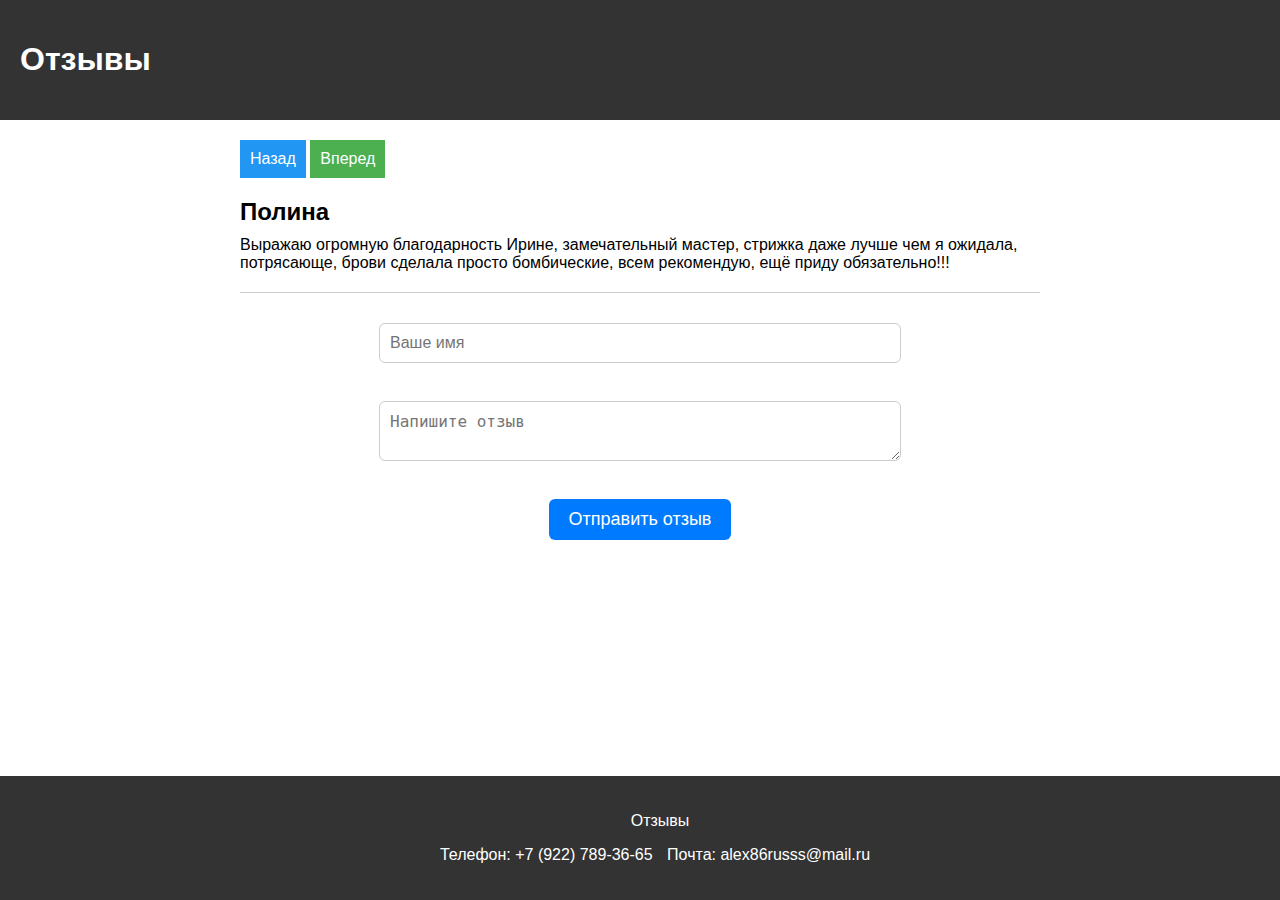
<file: about.html>
<!DOCTYPE html>
<html>
  <head>
    <title>Отзывы</title>
    <meta charset="UTF-8">
    <link rel="stylesheet" href="style2.css">
  </head>
  <body>
    <header>
      <h1>Отзывы</h1>
    </header>
    
    <main>
      <div id="thank-you-message" style="display: none;">Спасибо за отзыв!</div>
      <div class="review-container" id="reviews">
        <button id="prev-btn">Назад</button>
        <button id="next-btn">Вперед</button>
        <script src="./tutu3.js"></script>
        <div class="review-item active">
          <h2>Полина</h2>
          <p>Выражаю огромную благодарность Ирине, замечательный мастер, стрижка даже лучше чем я ожидала, потрясающе, брови сделала просто бомбические, всем рекомендую, ещё приду обязательно!!!</p>
        </div>
        <div class="review-item">
          <h2>Марина</h2>
          <p>В этом салоне красоты очень приветливые сотрудники,всегда рады новым клиентам. Тут работают люди своего дела, знают что рекомендуют людям и говорят правду,очень приятно было посетить такое уютное место</p>
        </div>
        <div class="review-item">
          <h2>Анастасия</h2>
          <p>Добрый день! Хочу поделиться своими впечатлениями Записалась к мастеру Анастасии. Осталась в восторге! За 20 минут получила прекрасную стильную стрижку! Получила скидку на первое посещение, что тоже очень приятно. Огромное спасибо доброжелательному персоналу! </p>
        </div>
        <div class="review-item">
          <h2>Наталья</h2>
          <p>Сергей отличный мастер, на всё 100%. Знает как подстричь, какой стиль подходит стрижки, как покрасить лучше, какой цвет идёт. Очень приятный салон, доброжелательный персонал.</p>
        </div> 
        <form id="review-form" target="_blank">
          <input type="text" name="name" placeholder="Ваше имя"><br>
          <textarea name="comment" placeholder="Напишите отзыв"></textarea><br>
          <button type="submit">Отправить отзыв</button>
        </form>      
        <button id="create-review-btn">тут</button>
        <script src="./tutu4.js"></script>
      </div>
    </main> 
  </body>
    <footer>
      <p>Отзывы</p>
      <ul>
        <li>Телефон: +7 (922) 789-36-65</li>
        <li>Почта: alex86russs@mail.ru</li>
        </ul>
    </footer>
</html>
</file>
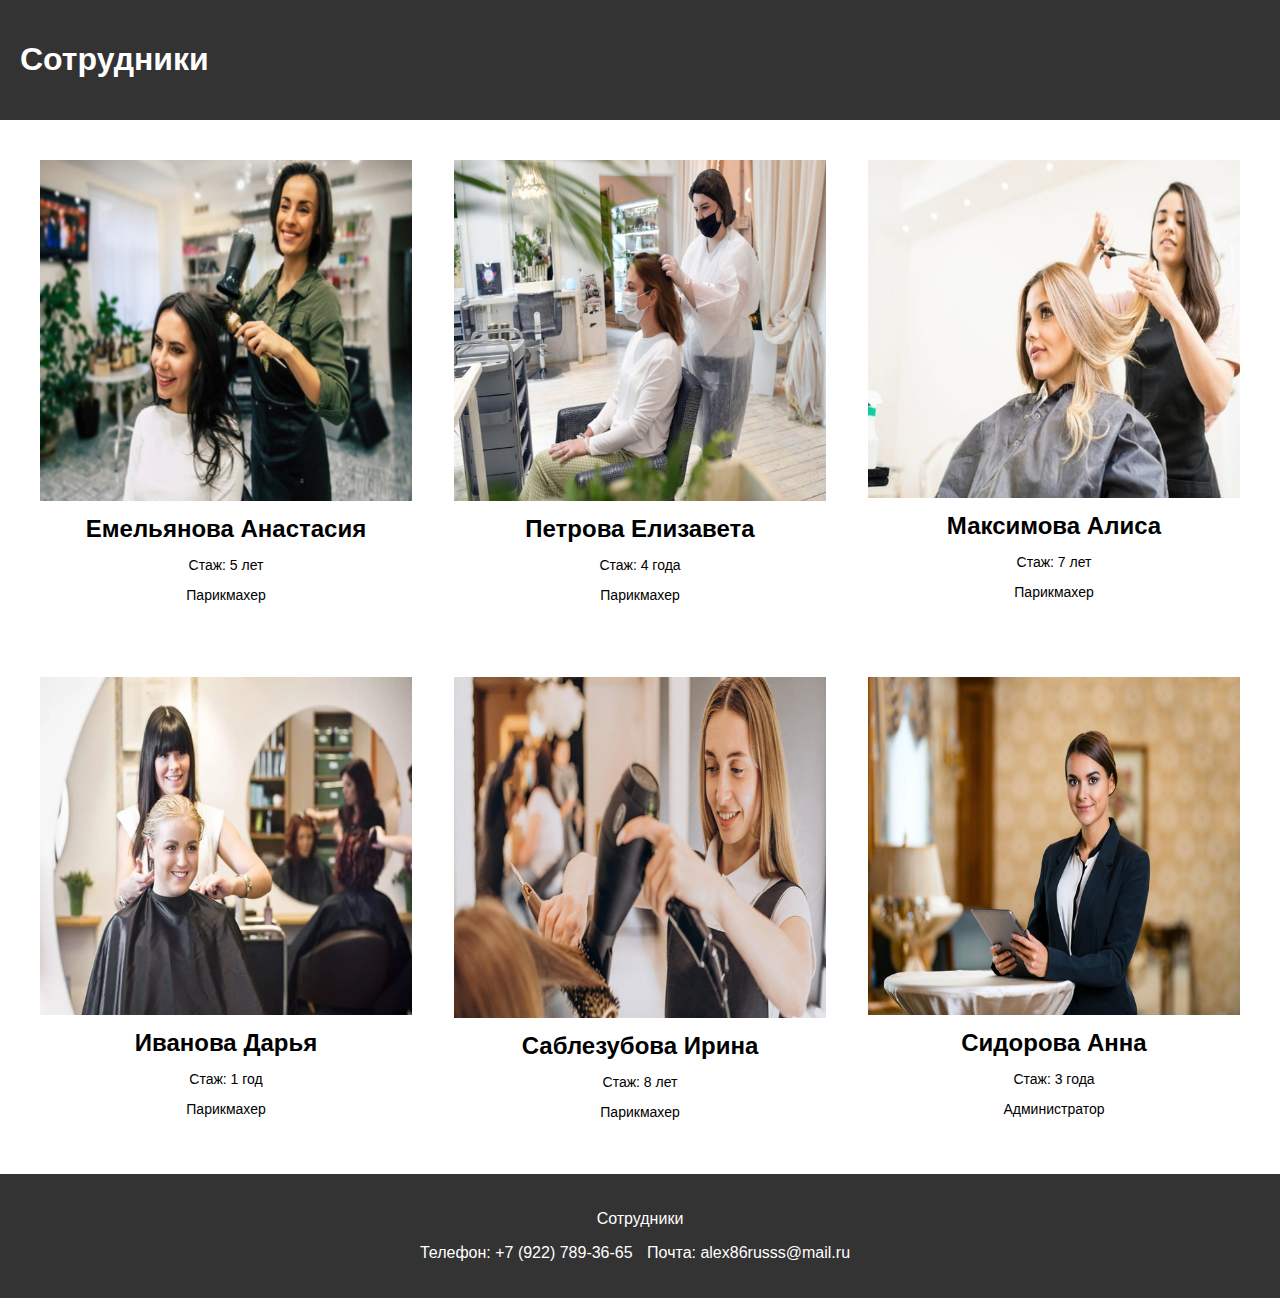
<file: cay.html>
<!DOCTYPE html>
<html lang="en">
<head>
  <meta charset="UTF-8">
  <title>Сотрудники</title>
  <link rel="stylesheet" href="style4.css">
</head>
<body>

  <header>
    <h1>Сотрудники</h1>
  </header>

 <main>
  <div id="top-row">
    <section class="employee">
      <img src="barber.jpg" alt="Сотрудник 1">
      <h2>Емельянова Анастасия</h2>
      <p>Стаж: 5 лет</p>
      <p>Парикмахер</p>
    </section>

    <section class="employee">
      <img src="barber4.jpg" alt="Сотрудник 2">
      <h2>Петрова Елизавета</h2>
      <p>Стаж: 4 года</p>
      <p>Парикмахер</p>
    </section>

    <section class="employee">
      <img src="barber5.jpg" alt="Сотрудник 4">
      <h2>Максимова Алиса</h2>
      <p>Стаж: 7 лет</p>
      <p>Парикмахер</p>
    </section>
  </div>

  <div id="bottom-row">
    <section class="employee">
      <img src="barber6.jpg" alt="Сотрудник 5">
      <h2>Иванова Дарья</h2>
      <p>Стаж: 1 год</p>
      <p>Парикмахер</p>
    </section>

    <section class="employee">
      <img src="barber3.jpg" alt="Сотрудник 6">
      <h2>Саблезубова Ирина</h2>
      <p>Стаж: 8 лет</p>
      <p>Парикмахер</p>
    </section>

    <section class="employee">
      <img src="admin.jpg" alt="Сотрудник 3">
      <h2>Сидорова Анна</h2>
      <p>Стаж: 3 года</p>
      <p>Администратор</p>
    </section>
  </div>
</main>

  

  <footer>
    <p>Сотрудники</p>
    <ul>
        <li>Телефон: +7 (922) 789-36-65</li>
        <li>Почта: alex86russs@mail.ru</li>
    </ul>
  </footer>

</body>
</html>
</file>
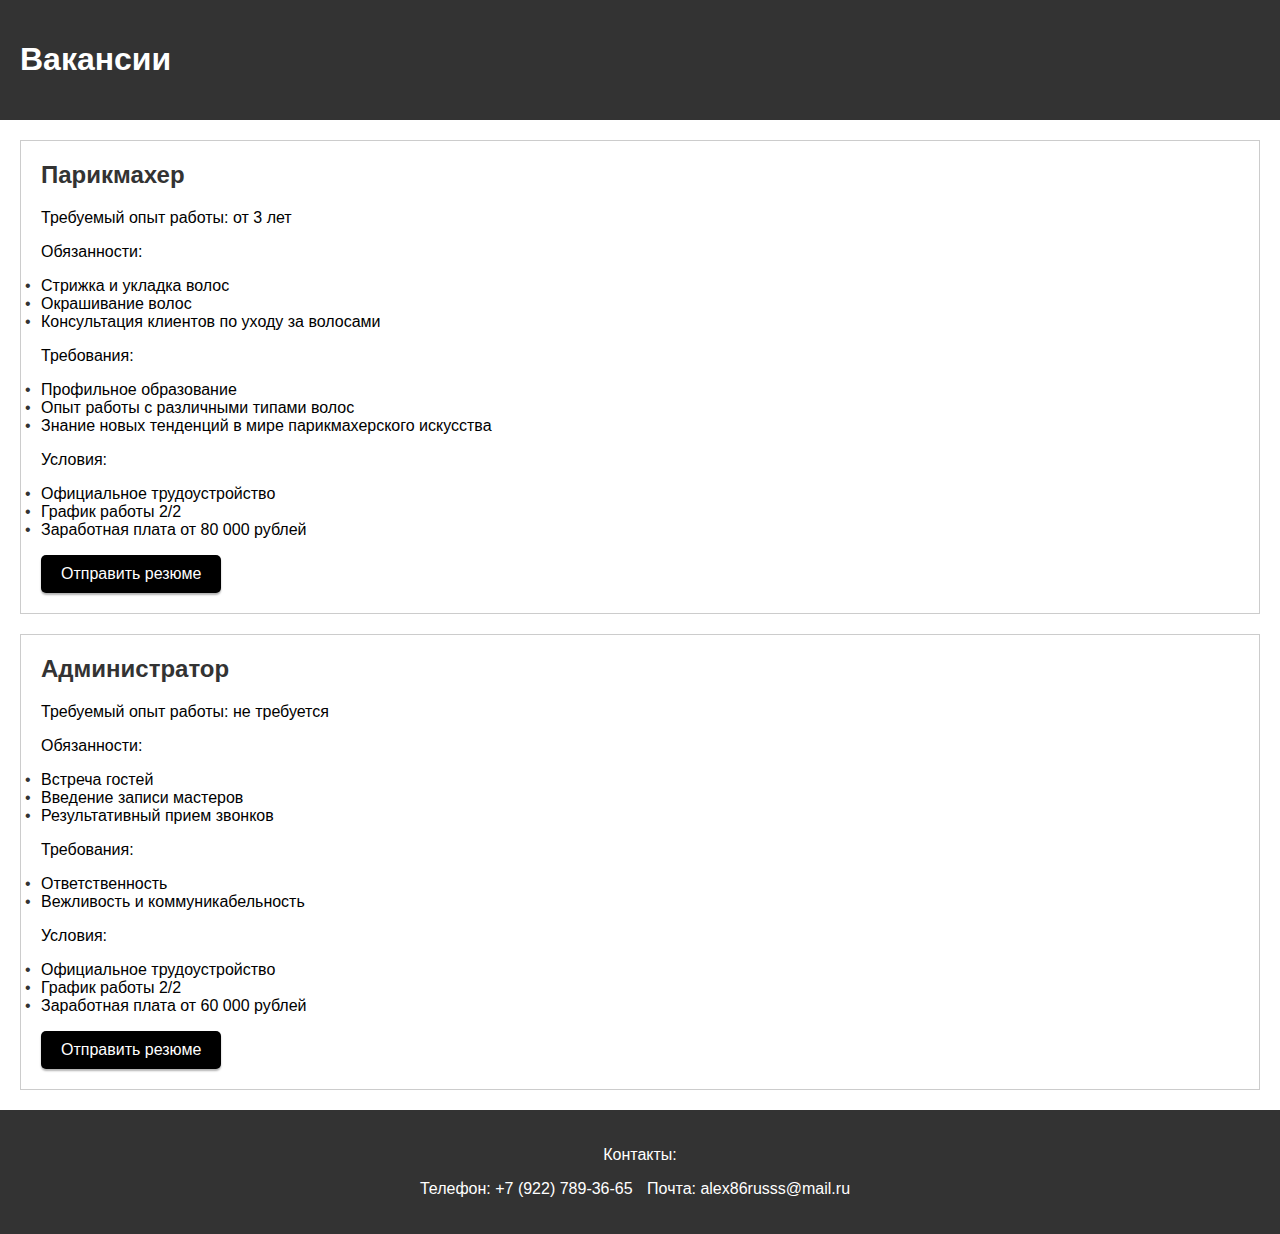
<file: cyeta.html>
<!DOCTYPE html>
<html lang="en">
<head>
<meta charset="UTF-8">
<meta name="viewport" content="width=device-width, initial-scale=1.0">
<title>Вакансии</title>
<link rel="stylesheet" href="style3.css">
</head>
<body>
<header>
<h1>Вакансии</h1>
</header>
<main>
<section>
<h2>Парикмахер</h2>
<p>Требуемый опыт работы: от 3 лет</p>
<p>Обязанности:</p>
<ul>
<li>Стрижка и укладка волос</li>
<li>Окрашивание волос</li>
<li>Консультация клиентов по уходу за волосами</li>
</ul>
<p>Требования:</p>
<ul>
<li>Профильное образование</li>
<li>Опыт работы с различными типами волос</li>
<li>Знание новых тенденций в мире парикмахерского искусства</li>
</ul>
<p>Условия:</p>
<ul>
<li>Официальное трудоустройство</li>
<li>График работы 2/2</li>
<li>Заработная плата от 80 000 рублей</li>
</ul>
<button id="myButton" onclick="getUserData()">Отправить резюме</button>
<script src="./tutu2.js"></script>
</section>
<section>
<h2>Администратор</h2>
<p>Требуемый опыт работы: не требуется</p>
<p>Обязанности:</p>
<ul>
<li>Встреча гостей</li>
<li>Введение записи мастеров</li>
<li>Результативный прием звонков</li>
</ul>
<p>Требования:</p>
<ul>
<li>Ответственность</li>
<li>Вежливость и коммуникабельность</li>
</ul>
<p>Условия:</p>
<ul>
<li>Официальное трудоустройство</li>
<li>График работы 2/2</li>
<li>Заработная плата от 60 000 рублей</li>
</ul>
<button id="myButton" onclick="getUserData()">Отправить резюме</button>
<script src="./tutu2.js"></script>
</section>
</main>
<footer>
<p>Контакты:</p>
<ul>
<li>Телефон: +7 (922) 789-36-65</li>
<li>Почта: alex86russs@mail.ru</li>
</ul>
</footer>
</body>
</html>
</file>
<file: style2.css>
body {
    font-family: sans-serif;
    margin: 0;
  padding: 0;
  }
  
  header {
    background-color: #333;
    color: white;
    padding: 20px;
  }
  
  nav ul {
    list-style: none;
    margin: 0;
    padding: 0;
  }
  
  nav li {
    display: inline-block;
    margin-right: 20px;
  }
  
  nav a {
    color: white;
    text-decoration: none;
  }
  
  main {
    max-width: 800px;
    margin: 0 auto;
    padding: 20px;
  }
  form {
    display: flex;
    flex-direction: column;
    align-items: center;
    margin-top: 30px;
  }
  
  input[type="text"],
  textarea {
    width: 100%;
    max-width: 500px;
    padding: 10px;
    margin-bottom: 20px;
    border-radius: 6px;
    border: 1px solid #ccc;
    font-size: 16px;
  }
  #prev-btn,
#next-btn {
  background-color: #009688;
  border: none;
  color: white;
  padding: 10px;
  font-size: 16px;
  cursor: pointer;
}

#prev-btn:hover,
#next-btn:hover {
  background-color: #008080;
}

  
  button[type="submit"] {
    background-color: #007bff;
    color: #fff;
    border: none;
    border-radius: 6px;
    padding: 10px 20px;
    font-size: 18px;
    cursor: pointer;
    transition: background-color 0.3s ease;
  }
  
  button[type="submit"]:hover {
    background-color: #0062cc;
  }
  
  
  #prev-btn {
    background-color: #2196F3;
  }
  
  #next-btn {
    background-color: #4CAF50;
  }
.review-item:not(.active) {
  display: none;
}
  
  
  .review-item {
    border-bottom: 1px solid #ccc;
    padding: 20px 0;
  }
  
  .review-item:last-child {
    border-bottom: none;
  }
  
  .review-item h2 {
    margin: 0 0 10px;
  }
  
  .review-item p {
    margin: 0;
  }
    
  footer {
    background-color: #333;
    color: white;
    padding: 20px;
    text-align: center;
    position: fixed;
    bottom: 0;
    width: 100%;
  }
  #create-review-btn {
    display: none;
  }
  footer ul {
    list-style: none;
    padding: 0;
    }
    
    footer ul li {
    display: inline-block;
    margin-right: 10px;
    }
    
    footer ul li a {
    color: white;
    text-decoration: none;
    }
    
    footer ul li a:hover {
    text-decoration: underline;
    }
</file>
<file: style4.css>
body {
  font-family: Arial, sans-serif;
  margin: 0;
}

header {
  background-color: #333;
  color: white;
  padding: 20px;
}

main {
  display: flex;
  flex-wrap: wrap;
  justify-content: space-around;
  padding: 20px;
}

.employee {
  width: 30%;
  margin: 20px;
  text-align: center;
}

.employee img {
  width: 100%;
}

.employee h2 {
  font-size: 24px;
  margin-top: 10px;
  margin-bottom: 5px;
}

.employee p {
  font-size: 14px;
}

#top-row {
  display: flex;
  justify-content: space-between;
}

#bottom-row {
  display: flex;
  justify-content: space-between;
  margin-top: 20px;
}

footer {
  background-color: #333;
  color: white;
  padding: 20px;
  text-align: center;
}

footer ul {
  list-style: none;
  padding: 0;
}

footer ul li {
  display: inline-block;
  margin-right: 10px;
}

footer ul li a {
  color: white;
  text-decoration: none;
}

footer ul li a:hover {
  text-decoration: underline;
}
</file>
<file: style3.css>
body {
    margin: 0;
    font-family: Arial, sans-serif;
    font-size: 16px;
    }
    
    header {
    background-color: #333;
    color: white;
    padding: 20px;
    }
    
    main section {
    border: 1px solid #ccc;
    padding: 20px;
    margin: 20px;
    }
    
    main section h2 {
    margin-top: 0;
    font-size: 24px;
    color: #333;
    }
    
    ul {
    list-style: none;
    padding: 0;
    }
    
    a {
    display: inline-block;
    background-color: #333;
    color: white;
    padding: 10px 20px;
    text-decoration: none;
    margin-top: 10px;
    }
    
    a:hover {
    background-color: #555;
    }
    
    main section ul li:before {
    content: "\2022";
    color: #333;
    display: inline-block;
    width: 1em;
    margin-left: -1em;
    }
    
    footer {
    background-color: #333;
    color: white;
    padding: 20px;
    text-align: center;
    }
    #myButton {
  background-color: #000; /* зеленый цвет фона */
  border: none;
  color: white; /* белый цвет текста */
  padding: 10px 20px; /* отступы внутри кнопки */
  text-align: center;
  text-decoration: none;
  display: inline-block;
  font-size: 16px;
  border-radius: 5px; /* закругление углов */
  box-shadow: 0 2px 2px rgba(0,0,0,0.3); /* тень */
}

#myButton:hover {
  background-color: #3e8e41; /* темно-зеленый цвет фона при наведении */
}

    
    footer ul {
    list-style: none;
    padding: 0;
    }
    
    footer ul li {
    display: inline-block;
    margin-right: 10px;
    }
    
    footer ul li a {
    color: white;
    text-decoration: none;
    }
    
    footer ul li a:hover {
    text-decoration: underline;
    }
</file>
